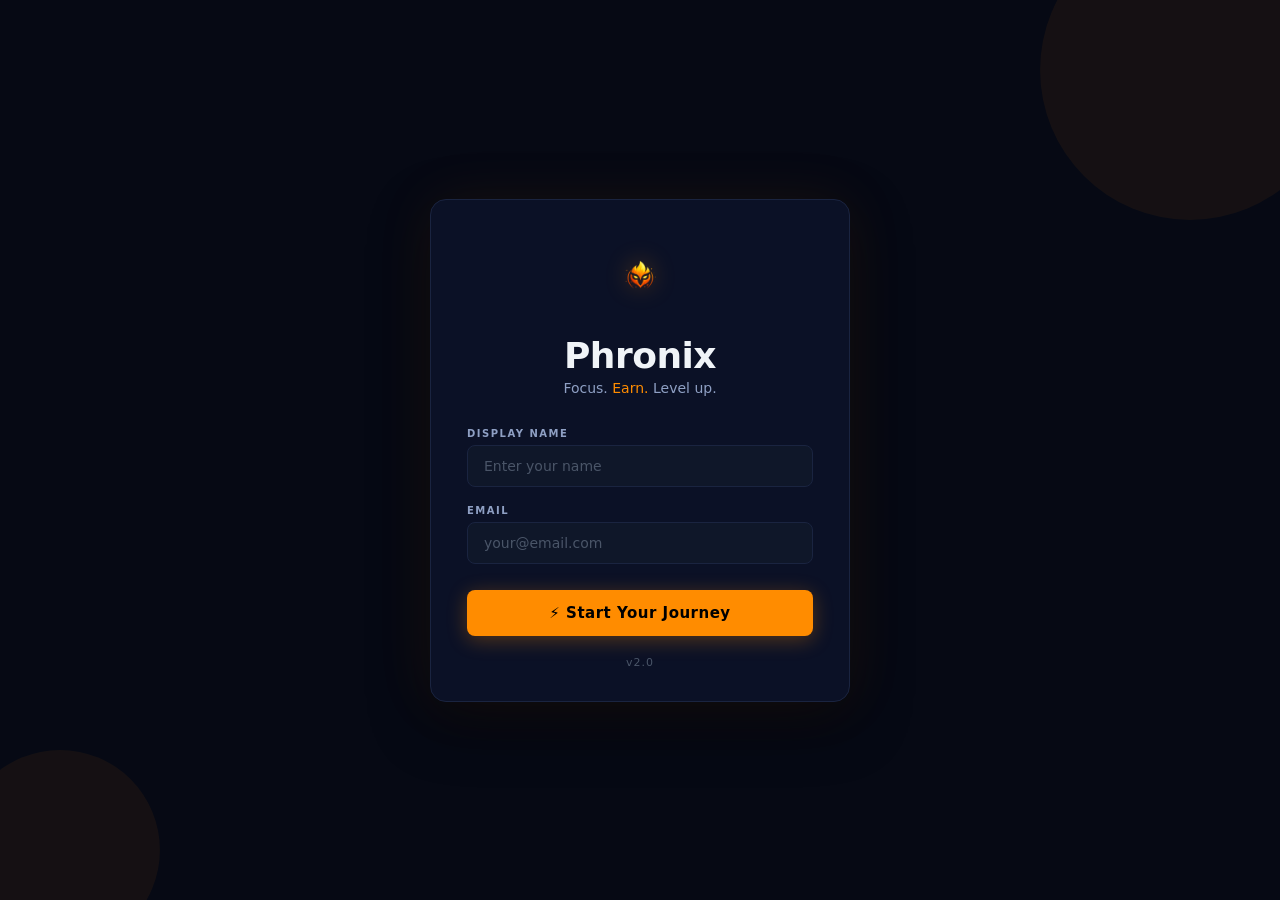
<file: index.html>
<!DOCTYPE html>
<html lang="en">
<head>
  <meta charset="UTF-8">
  <meta name="viewport" content="width=device-width, initial-scale=1.0">
  <title>Phronix — Focus. Earn. Level up.</title>
  <link rel="icon" type="image/png" href="phronix.png">
  <link rel="shortcut icon" href="favicon.ico">
  <link rel="stylesheet" href="style.css">
</head>
<body>

<body>
  <aside class="sidebar" id="sidebar">
    <div class="sidebar-brand">
      <img src="phronix.png" alt="Phronix" class="brand-logo">
      <div><h2 class="brand-name">Phronix</h2><p class="brand-tagline">Focus. <span class="orange">Earn.</span> Level up.</p></div>
    </div>
    <nav class="sidebar-nav">
      <a href="#" class="nav-link active" data-page="home"><span class="nav-icon">&#127968;</span><span class="nav-text">Home</span></a>
      <a href="#" class="nav-link" data-page="quests"><span class="nav-icon">&#9876;&#65039;</span><span class="nav-text">Quests</span></a>
      <a href="#" class="nav-link" data-page="timer"><span class="nav-icon">&#9201;&#65039;</span><span class="nav-text">Timer</span></a>
      <a href="#" class="nav-link" data-page="badges"><span class="nav-icon">&#127941;</span><span class="nav-text">Badges</span></a>
      <a href="#" class="nav-link" data-page="statistics"><span class="nav-icon">&#128202;</span><span class="nav-text">Statistics</span></a>
      <a href="#" class="nav-link" data-page="calendar"><span class="nav-icon">&#128197;</span><span class="nav-text">Calendar</span></a>
      <a href="#" class="nav-link" data-page="settings"><span class="nav-icon">&#9881;&#65039;</span><span class="nav-text">Settings</span></a>
    </nav>
    <div class="sidebar-bottom">
    <a href="#" class="nav-link logout-link" id="logoutBtn"><span class="logout-icon-portal">🚪</span><span class="logout-text">Leave Realm</span></a>
    </div>
  </aside>
  <main class="main-content" id="mainContent">
    <!-- HOME -->
    <section class="page" id="page-home">
	
      <div class="home-layout">
        <div class="home-center">
          <h1 class="greeting" id="greetingText">Good evening &#128075;</h1>
          <p class="greeting-sub">Let's conquer tasks and earn wisdom.</p>
          <div class="card rank-card">
            <div class="rank-left"><span class="rank-badge" id="rankBadge">1</span><div><p class="rank-label">CURRENT RANK</p><h3 class="rank-name" id="rankName">Novice Seeker</h3><p class="rank-xp" id="rankXpText">0 / 100 XP until Level 2</p></div></div>
            <span class="rank-percent" id="rankPercent">&#9889; 0%</span>
            <div class="rank-bar"><div class="rank-bar-fill" id="rankBarFill" style="width:0%"></div></div>
          </div>
          <div class="summary-row">
            <div class="card summary-card streak-summary"><div class="summary-icon-wrap"><span class="summary-icon">&#128293;</span></div><div><span class="summary-value" id="homeStreak">0</span> <span class="summary-unit">days</span><p class="summary-label orange">STUDY STREAK</p></div></div>
            <div class="card summary-card"><p class="summary-header">&#128202; SESSION SUMMARY</p><div class="summary-detail"><span>Focus Time</span><span id="homeFocusTime">0h 0m</span></div><div class="summary-detail"><span>Quests Done</span><span id="homeQuestsDone">0</span></div><div class="summary-detail"><span>XP Earned</span><span class="orange" id="homeXpEarned">0</span></div></div>
            <div class="card summary-card"><p class="summary-header">&#10024; ACHIEVEMENTS</p><p class="summary-sub" id="homeAchievText">No badges yet</p><p class="summary-detail-sm">Complete quests to earn!</p><p class="summary-detail-sm" id="homeUnlocked">0 / 20 unlocked</p><div class="mini-bar"><div class="mini-bar-fill" id="homeAchievBar" style="width:0%"></div></div></div>
          </div>
          <div class="home-two-col">
            <div class="card daily-card"><h3>&#10024; Daily Activities</h3><div class="daily-header"><span id="dailyDone">0/7 done</span><span class="orange" id="dailyXp">&#9889; 0 XP tracked</span></div><div id="dailyList" class="daily-list"></div></div>
            <div class="card quests-preview-card"><div class="quests-preview-header"><h3>&#9889; Active Quests</h3><a href="#" class="orange view-all-link" data-page="quests">VIEW ALL &#8250;</a></div><div id="homeQuestList" class="home-quest-list"></div></div>
          </div>
        </div>
        <div class="home-right">
          <div class="profile-card"><div class="profile-avatar-wrap"><div class="profile-avatar" id="profileAvatar">U</div></div><h3 class="profile-display-name" id="profileName">U</h3><p class="profile-rank" id="profileRank">NOVICE SEEKER</p><span class="profile-level-badge" id="profileLevel">LEVEL 1</span><div class="profile-stats"><div><span class="stat-icon">&#9889;</span><strong id="profTotalXp">0</strong><small>TOTAL XP</small></div><div><span class="stat-icon">&#128293;</span><strong id="profStreak">0</strong><small>DAY STREAK</small></div><div><span class="stat-icon">&#127941;</span><strong id="profBadges">0</strong><small>BADGES</small></div></div></div>
          <div class="card weekly-progress-card"><div class="wp-header"><h4>Weekly Progress</h4><span id="wpXp">0 / 2,000 XP</span></div><div class="wp-chart" id="wpChart"></div></div>
          <div class="card recent-activity-card"><h4>RECENT ACTIVITY</h4><div id="recentActivity" class="recent-list"></div></div>
          <div class="card leaderboard-card"><h4>LEADERBOARD</h4><div id="leaderboard" class="leaderboard-list"></div></div>
        </div>
      </div>
    </section>
    <!-- QUESTS -->
    <section class="page hidden" id="page-quests">
      <div class="page-header"><span class="page-icon">&#9876;&#65039;</span><div><h1>Quests</h1><p class="page-sub">Conquer tasks. Earn wisdom.</p></div></div>
      <div class="card quests-summary-card"><div><p class="qs-label">ACTIVE QUESTS</p><h2 id="activeQuestCount">0</h2></div><div class="qs-right"><p class="qs-label">AVAILABLE XP</p><h2 class="orange">&#9889; <span id="availableXp">0</span></h2></div></div>
      <div class="quest-tabs"><button class="qtab" data-filter="all">ALL</button><button class="qtab active" data-filter="active">ACTIVE</button><button class="qtab" data-filter="completed">COMPLETED</button></div>
      <div id="questList" class="quest-list"></div>
    </section>
    <!-- TIMER -->
    <section class="page hidden" id="page-timer">
      <div class="page-header"><span class="page-icon">&#9201;&#65039;</span><div><h1>Study Timer</h1><p class="page-sub">Focus. Earn. Level up.</p></div></div>
      <div class="card session-reward-banner"><span>&#9889; Session Reward</span><span class="orange" id="sessionRewardXp">+50 XP</span></div>
      <div class="timer-area">
        <div class="timer-circle"><svg viewBox="0 0 200 200" class="timer-svg"><circle cx="100" cy="100" r="90" class="timer-track"/><circle cx="100" cy="100" r="90" class="timer-progress" id="timerProgress"/></svg><div class="timer-display"><span class="timer-time" id="timerDisplay">25:00</span><span class="timer-status" id="timerStatus">READY</span></div></div>
        <div class="timer-controls"><button class="timer-btn" id="resetTimerBtn">&#128260;</button><button class="timer-btn play-btn" id="playTimerBtn">&#9654;</button></div>
        <p class="session-length-label">SESSION LENGTH</p>
        <div class="session-btns"><button class="session-btn active" data-min="25">25 min</button><button class="session-btn" data-min="50">50 min</button><button class="session-btn" data-min="90">90 min</button></div>
        <input type="number" class="custom-min-input" id="customMin" placeholder="Custom minutes" min="1" max="180">
      </div>
    </section>
    <!-- BADGES -->
<section class="page hidden" id="page-badges">
  <div class="page-header"><span class="page-icon">&#127941;</span><div><h1>Achievements</h1><p class="page-sub" id="badgeCountText">0 of 20 unlocked</p></div></div>
  
  <div class="badge-section-header"><span class="locked-bar"></span><span>Locked</span><span class="badge-count-pill" id="lockedCount">20</span></div>
  
  <div class="badge-grid" id="badgeGrid"></div>
</section>
    <!-- STATISTICS -->
    <section class="page hidden" id="page-statistics">
      <div class="page-header"><span class="page-icon">&#128202;</span><div><h1>Statistics</h1><p class="page-sub">Your progress at a glance.</p></div></div>
      <div class="stats-grid"><div class="card stat-card"><span class="stat-icon-lg">&#9889;</span><p class="stat-label">TOTAL XP</p><h2 id="statTotalXp">0</h2></div><div class="card stat-card"><span class="stat-icon-lg">&#128293;</span><p class="stat-label">BEST STREAK</p><h2 id="statBestStreak">0d</h2></div><div class="card stat-card"><span class="stat-icon-lg">&#127919;</span><p class="stat-label">QUESTS DONE</p><h2 id="statQuestsDone">0</h2></div><div class="card stat-card"><span class="stat-icon-lg">&#128336;</span><p class="stat-label">FOCUS TIME</p><h2 id="statFocusTime">0h 0m</h2></div></div>
      <div class="card weekly-xp-card"><div class="wxp-header"><h3>Weekly XP</h3><span id="wxpTotal">0 XP this week</span></div><div class="wxp-chart" id="wxpChart"></div></div>
    </section>
    <!-- CALENDAR -->
    <section class="page hidden" id="page-calendar">
      <div class="page-header"><span class="page-icon">&#128197;</span><div><h1>Calendar</h1><p class="page-sub">Track your quest deadlines.</p></div></div>
      <div class="card calendar-card"><div class="cal-nav"><button id="calPrev">&#8249;</button><h3 id="calTitle">May 2026</h3><button id="calNext">&#8250;</button></div><div class="cal-grid"><span class="cal-day-header">Mon</span><span class="cal-day-header">Tue</span><span class="cal-day-header">Wed</span><span class="cal-day-header">Thu</span><span class="cal-day-header">Fri</span><span class="cal-day-header sat">Sat</span><span class="cal-day-header sun">Sun</span></div><div id="calDays" class="cal-days"></div></div>
      <div class="card upcoming-card"><h3>Upcoming Deadlines</h3><div id="upcomingList" class="upcoming-list"></div></div>
    </section>
    <!-- SETTINGS -->
    <section class="page hidden" id="page-settings">
      <div class="page-header"><span class="page-icon">&#9881;&#65039;</span><div><h1>Settings</h1><p class="page-sub">Manage your preferences.</p></div></div>
      <div class="card settings-section"><h4 class="settings-label">ACCOUNT</h4><div class="account-row"><div class="settings-avatar" id="settingsAvatar">U</div><div><h3 id="settingsFullName">User</h3><p class="small-text" id="settingsEmail">user@email.com</p><a href="#" class="orange small-text">&#128279; Change avatar</a></div></div></div>
      <div class="card settings-section"><h4 class="settings-label">PROFILE</h4><label class="field-label">DISPLAY NAME <span class="hint">(shown in "Good morning, __")</span></label><input type="text" class="settings-input" id="displayNameInput"><label class="field-label">USERNAME / INITIALS <span class="hint">(shown on profile card)</span></label><input type="text" class="settings-input" id="initialsInput" maxlength="4"><button class="btn-primary btn-full" id="saveProfileBtn">&#128190; Save Profile Changes</button></div>
      <div class="card settings-section"><h4 class="settings-label">PREFERENCES</h4><div class="pref-row"><div class="pref-info"><span class="pref-icon">&#128276;</span><div><strong>Notifications</strong><p class="small-text">Quest reminders & streak alerts</p></div></div><label class="toggle"><input type="checkbox" id="notifToggle" checked><span class="slider"></span></label></div><div class="pref-row"><div class="pref-info"><span class="pref-icon">&#128266;</span><div><strong>Sound Effects</strong><p class="small-text">XP gain & completion sounds</p></div></div><label class="toggle"><input type="checkbox" id="soundToggle" checked><span class="slider"></span></label></div></div>
      <div class="card settings-section"><h4 class="settings-label">ABOUT</h4><div class="about-row"><img src="phronix.png" alt="Phronix" style="width:24px;height:24px;"><div><strong>Phronix</strong><p class="small-text">Developed by RK Mendoza</p></div></div></div>
      <button class="btn-outline btn-full" id="settingsLogoutBtn">&#8617;&#65039; Logout</button>
    </section>
  </main>
  <!-- QUEST DETAIL MODAL -->
  <div class="modal-overlay hidden" id="questModal"><div class="modal-content"><div class="modal-header"><div class="modal-title-row"><span class="modal-dot">&#9679;</span><div><h3 id="modalTitle">Quest</h3><div class="modal-meta"><span class="difficulty-badge" id="modalDiff">MEDIUM</span><span class="orange" id="modalXp">&#9889; 150 XP</span></div></div></div><button class="modal-close" id="modalClose">&#10005;</button></div><div class="modal-body"><div class="modal-progress-row"><span>PROGRESS</span><span class="orange" id="modalPercent">0%</span></div><div class="progress-bar"><div class="progress-fill" id="modalProgressBar"></div></div><label class="field-label">QUEST NOTES</label><textarea class="settings-input quest-notes" id="modalNotes" rows="3"></textarea><label class="field-label" id="checklistLabel">CHECKLIST (0/0)</label><div id="modalChecklist" class="modal-checklist"></div><button class="btn-primary btn-full" id="modalSaveBtn">&#128190; Save Progress (0%)</button><button class="btn-outline btn-full" id="modalCompleteBtn">&#10003; Mark as Complete — +0 XP</button></div></div></div>

  <script src="app.js"></script>
  
<script>
  if (!localStorage.getItem('phronix_logged_in')) {
    window.location.href = 'login.html';
  }
</script>
  
  
  
</body>
</html>
</file>
<file: style.css>
/* ========================================
   PHRONIX v1.0 — Focus. Earn. Level up.
   Dark + Neon Orange Theme
   ======================================== */
*,*::before,*::after{box-sizing:border-box;margin:0;padding:0}
:root{
  --bg:#060914;--bg-card:#0b1126;--bg-card-alt:#0f1729;
  --border:#1a2440;--border-light:#2d3d66;
  --orange:#ff8c00;--orange-dim:rgba(255,140,0,.15);--orange-glow:rgba(255,140,0,.35);
  --text:#f0f4f8;--text-dim:#8fa0c4;--text-muted:#4a5568;
  --green:#22c55e;--red:#ef4444;--yellow:#eab308;
  --sidebar-w:260px;--radius:12px;--radius-sm:8px;
}
html{font-size:14px;scroll-behavior:smooth}
body{font-family:'Segoe UI',system-ui,-apple-system,sans-serif;background:var(--bg);color:var(--text);display:flex;min-height:100vh;overflow-x:hidden}
a{text-decoration:none;color:inherit}button{cursor:pointer;font-family:inherit;border:none;outline:none}
input,textarea,select{font-family:inherit;outline:none}.hidden{display:none!important}.orange{color:var(--orange)}

/* ═══ LOGIN SCREEN ═══ */
.login-body{display:flex;align-items:center;justify-content:center}
.login-overlay{position:fixed;inset:0;z-index:300;background:var(--bg);display:flex;align-items:center;justify-content:center;overflow:hidden}
.login-particles{position:absolute;inset:0;pointer-events:none}
.login-particles::before,.login-particles::after{content:'';position:absolute;border-radius:50%;background:var(--orange);opacity:.06;animation:floatP 8s ease-in-out infinite}
.login-particles::before{width:300px;height:300px;top:-80px;right:-60px}
.login-particles::after{width:200px;height:200px;bottom:-50px;left:-40px;animation-delay:3s;animation-duration:10s}
@keyframes floatP{0%,100%{transform:translateY(0) scale(1)}50%{transform:translateY(-30px) scale(1.1)}}
.login-card{position:relative;z-index:10;background:var(--bg-card);border:1px solid var(--border);border-radius:16px;padding:40px 36px 32px;width:92%;max-width:420px;box-shadow:0 0 60px rgba(255,140,0,.08),0 20px 60px rgba(0,0,0,.4);animation:loginIn .6s ease}
@keyframes loginIn{from{opacity:0;transform:translateY(24px) scale(.97)}to{opacity:1;transform:translateY(0) scale(1)}}
.login-brand{text-align:center;margin-bottom:32px}
.login-logo{width:80px;height:80px;object-fit:contain;margin-bottom:12px;animation:pulseG 2.5s ease-in-out infinite;filter:drop-shadow(0 0 12px rgba(255,140,0,.4))}
@keyframes pulseG{0%,100%{filter:drop-shadow(0 0 12px rgba(255,140,0,.4))}50%{filter:drop-shadow(0 0 28px rgba(255,140,0,.7))}}
.login-title{font-size:36px;font-weight:800;color:var(--text);letter-spacing:-.5px;margin-bottom:4px}
.login-tagline{font-size:14px;color:var(--text-dim)}
.login-field{margin-bottom:18px}
.login-field label{display:block;font-size:10px;color:var(--text-dim);letter-spacing:1.5px;font-weight:700;margin-bottom:6px;text-transform:uppercase}
.login-field input{width:100%;background:var(--bg-card-alt);border:1px solid var(--border);border-radius:var(--radius-sm);padding:12px 16px;color:var(--text);font-size:14px;transition:border-color .2s,box-shadow .2s}
.login-field input:focus{border-color:var(--orange);box-shadow:0 0 0 3px var(--orange-dim)}
.login-field input::placeholder{color:var(--text-muted)}
.login-btn{width:100%;padding:14px 24px;margin-top:8px;background:var(--orange);color:#000;font-size:15px;font-weight:800;border:none;border-radius:var(--radius-sm);letter-spacing:.5px;transition:all .25s;box-shadow:0 4px 20px rgba(255,140,0,.3)}
.login-btn:hover{filter:brightness(1.1);transform:translateY(-2px);box-shadow:0 8px 30px rgba(255,140,0,.45)}
.login-btn:active{transform:translateY(0)}
.login-version{text-align:center;margin-top:20px;font-size:11px;color:var(--text-muted);letter-spacing:1px}

/* ═══ SIDEBAR ═══ */
.sidebar{width:var(--sidebar-w);min-height:100vh;background:var(--bg);border-right:1px solid var(--border);display:flex;flex-direction:column;position:fixed;top:0;left:0;z-index:100}
.sidebar-brand {
  /* Increased the left padding (the 4th value) from 16px to 24px */
  padding: 24px 16px 14px 0px; 
  display: flex;
  gap: 1px; 
  align-items: center; 
  justify-content: flex-start; 
}
.brand-logo{width:100px;height:120px;object-fit:contain;flex-shrink:0; animation: logoFloat 4s ease-in-out infinite, logoGlow 3s ease-in-out infinite;margin-left: 0;}
/* 1. The Floating Movement */
@keyframes logoFloat {
  0%, 100% {
    transform: translateY(0);
  }
  50% {
    transform: translateY(-4px); /* Moves the logo up smoothly by 4px */
  }
}

/* 2. The Magical Neon Glow Pulse */
@keyframes logoGlow {
  0%, 100% {
    /* Molds a tight, soft orange glow around the exact outline of your icon shape */
    filter: drop-shadow(0 0 4px rgba(255, 140, 0, 0.4)) 
            drop-shadow(0 0 10px rgba(255, 140, 0, 0.2));
  }
  50% {
    /* Expands into a bright, intense neon flare at the peak of the pulse */
    filter: drop-shadow(0 0 12px rgba(255, 140, 0, 0.8)) 
            drop-shadow(0 0 20px rgba(255, 140, 0, 0.4));
  }
}
.brand-name{font-size:20px;font-weight:800;color:var(--text)}.brand-tagline{font-size:11px;color:var(--text-dim);line-height:1.3; margin:0;}
.sidebar-nav{flex:1;display:flex;flex-direction:column;gap:0px;padding:6px 8px}
.nav-link{display:flex;align-items:center;gap:10px;padding:10px 12px;border-radius:var(--radius-sm);font-size:13px;font-weight:500;color:var(--text-dim);transition:all .2s}
/* ═══ UPGRADED GLASSMORPHIC ACTIVE LINK ═══ */
.nav-link.active {
  /* Soft, semi-transparent dark gray/blue base so your sidebar color bleeds through */
  background: rgba(255, 255, 255, 0.03); 
  
  /* The core frosting effect: Blurs whatever is behind the active button */
  backdrop-filter: blur(8px);
  -webkit-backdrop-filter: blur(8px);
  
  /* A bright white text instead of stark black, making it readable over the dark glass */
  color: #ffffff; 
  font-weight: 700;
  
  /* A subtle neon orange left border to clearly mark the active page */
  border-left: 3px solid var(--orange);
  border-radius: 0 var(--radius-sm) var(--radius-sm) 0; /* Keeps the right corners rounded, leaves left flat against the wall */
  
  /* A dual-layer border: crisp inner outline + soft external orange neon glow */
  border-top: 1px solid rgba(255, 255, 255, 0.08);
  border-right: 1px solid rgba(255, 255, 255, 0.05);
  border-bottom: 1px solid rgba(255, 255, 255, 0.05);
  
  box-shadow: 
    inset 0 1px 1px rgba(255, 255, 255, 0.1), /* Highlight edge on top */
    0 4px 20px rgba(255, 140, 0, 0.15);       /* Gentle ambient orange neon under-glow */
}

/* Make the active navigation icon pop with your signature orange */
.nav-link.active .nav-icon {
  color: var(--orange);
  filter: drop-shadow(0 0 6px var(--orange));
}

/* Smooth out the hover state to blend perfectly with the glass look */
.nav-link:hover {
  background: rgba(255, 140, 0, 0.08);
  color: #ffffff;
}
.nav-icon {
  font-size: 20px; /* Adjust size to taste */
  width: 18px;
  text-align: center;
  flex-shrink: 0;
  display: inline-flex;
  align-items: center;
  align-items: center;
  justify-content: center;
}
.sidebar-bottom{padding:18px 18px;border-top:1px solid var(--border);margin-top:auto}.logout-link{color:var(--text-dim)!important}
.logout-link {
  display: inline-flex;
  align-items: center;
  gap: 10px; /* Clean spacing between the door and text */
  text-decoration: none;
  
  /* Font Enhancements */
  font-size: 1.2rem; /* Makes the font bigger (Default is usually 1rem) */
  font-weight: 700; /* Makes it bold and impactful */
  letter-spacing: 0.5px; /* Adds a clean, modern aesthetic */
  
  /* Color States */
  color: var(--text-dim, #a2b4c7); /* Standard dim state */
  transition: color 0.2s ease, transform 0.2s ease;
}

.logout-link:hover {
  color: var(--orange, #ff8c00); /* Glows orange on hover */
  transform: translateX(3px); /* Subtle shift interaction when hovered */
}

/* Optional: Make the door portal icon scale up nicely with the text */
.logout-icon-portal {
  font-size: 1.4rem; 
}
.streak-widget{background:var(--bg-card);border:1px solid var(--border);border-radius:var(--radius-sm);padding:10px;margin-top:8px}
.streak-top{display:flex;gap:8px;align-items:center}.streak-fire{font-size:18px}
.streak-number{font-size:18px;font-weight:800;display:block;line-height:1}.streak-label{font-size:9px;font-weight:700;color:var(--orange);letter-spacing:1px;display:block}
.streak-days{display:flex;gap:4px;margin-top:8px;justify-content:space-between}.streak-days span{font-size:9px;color:var(--text-muted);font-weight:600}.streak-days span.active{color:var(--orange)}

/* ═══ MAIN ═══ */
.main-content{margin-left:var(--sidebar-w);flex:1;padding:24px 32px;min-height:100vh}
.page{animation:fadeIn .25s ease}@keyframes fadeIn{from{opacity:0;transform:translateY(8px)}to{opacity:1;transform:translateY(0)}}
.card{background:var(--bg-card);border:1px solid var(--border);border-radius:var(--radius);padding:18px 20px;margin-bottom:16px}
.btn-primary{background:var(--orange);color:#000;font-weight:700;padding:12px 24px;border-radius:var(--radius-sm);font-size:13px;transition:all .2s;border:none}
.btn-primary:hover{filter:brightness(1.1);transform:translateY(-1px)}
.btn-outline{background:transparent;color:var(--text-dim);font-weight:600;padding:12px 24px;border-radius:var(--radius-sm);font-size:13px;border:1px solid var(--border);transition:all .2s}
.btn-outline:hover{background:var(--orange-dim);color:var(--orange);border-color:var(--orange)}
.btn-full{width:100%;text-align:center;display:block;margin-top:12px}
.page-header{display:flex;gap:12px;align-items:center;margin-bottom:24px}
.page-icon{font-size:24px;background:var(--orange-dim);width:44px;height:44px;border-radius:50%;display:flex;align-items:center;justify-content:center}
.page-header h1{font-size:22px;font-weight:800}.page-sub{color:var(--text-dim);font-size:12px}

/* ═══ HOME ═══ */
.home-layout{display:grid;grid-template-columns:1fr 280px;gap:24px}
.greeting{font-size:26px;font-weight:800;margin-bottom:4px}.greeting-sub{color:var(--text-dim);font-size:13px;margin-bottom:20px}
.rank-card{display:grid;grid-template-columns:1fr auto;grid-template-rows:auto auto;gap:8px;align-items:center}
.rank-left{display:flex;gap:14px;align-items:center}
.rank-badge{background:var(--orange);color:#000;font-weight:900;font-size:20px;width:44px;height:44px;border-radius:50%;display:flex;align-items:center;justify-content:center;flex-shrink:0}
.rank-label{font-size:10px;color:var(--text-dim);letter-spacing:1px;font-weight:600}.rank-name{font-size:16px;font-weight:700}.rank-xp{font-size:11px;color:var(--text-dim)}
.rank-percent{color:var(--orange);font-weight:700;font-size:13px;justify-self:end}
.rank-bar{grid-column:1/-1;height:5px;background:var(--border);border-radius:3px;overflow:hidden}.rank-bar-fill{height:100%;background:var(--orange);border-radius:3px;transition:width .5s}
.summary-row{display:grid;grid-template-columns:1fr 1.3fr 1fr;gap:14px}.summary-card{min-height:90px}
.streak-summary{display:flex;gap:12px;align-items:center}.summary-icon-wrap{font-size:28px}.summary-value{font-size:28px;font-weight:800}.summary-unit{font-size:13px;color:var(--text-dim)}
.summary-label{font-size:10px;font-weight:700;letter-spacing:1px}.summary-header{font-size:10px;letter-spacing:1px;font-weight:700;margin-bottom:10px;color:var(--text-dim)}
.summary-detail{display:flex;justify-content:space-between;font-size:12px;margin-bottom:5px}.summary-detail-sm{font-size:11px;color:var(--text-dim);margin-top:2px}.summary-sub{font-size:13px;margin-bottom:2px}
.mini-bar{height:4px;background:var(--border);border-radius:2px;margin-top:8px;overflow:hidden}.mini-bar-fill{height:100%;background:var(--orange);border-radius:2px;transition:width .5s}
.home-two-col{display:grid;grid-template-columns:1fr 1fr;gap:16px}
.daily-card {
  background: var(--bg-card);
  border: 1px solid var(--border);
  border-radius: var(--radius);
  padding: 18px 8px 18px 20px;
  margin-bottom: 16px;

  /* Force identical height limits */
  height: 575px; 
  max-height: 575px;
  
  /* Enable smooth scrolling inside */
  overflow-x: hidden;
  overflow-y: auto;
}
.quests-preview-card {
  background: var(--bg-card);
  border: 1px solid var(--border);
  border-radius: var(--radius);
  padding: 18px 8px 18px 20px;
  margin-bottom: 16px;

  /* Force identical height limits to match the daily card */
  height: 575px; 
  max-height: 575px;
  
  /* Keep smooth scrolling inside */
  overflow-x: hidden;
  overflow-y: auto;
}verflow-y: auto; 
}
.daily-header{display:flex;justify-content:space-between;font-size:11px;color:var(--text-dim);margin-bottom:8px;padding-bottom:8px;border-bottom:1px solid var(--border)}
.daily-list,.home-quest-list{display:flex;flex-direction:column;gap:2px}
.daily-item{display:flex;align-items:center;gap:10px;padding:9px 0;border-bottom:1px solid var(--border);font-size:12px}
.daily-item input[type="checkbox"]{accent-color:var(--orange);width:16px;height:16px;flex-shrink:0;cursor:pointer}
.daily-item-info{flex:1}.daily-item-info strong{display:block;margin-bottom:1px}.daily-item-sub{color:var(--text-dim);font-size:11px}
.daily-item-xp{color:var(--orange);font-weight:700;font-size:12px;white-space:nowrap}
.quests-preview-header{display:flex;justify-content:space-between;align-items:center;margin-bottom:12px}.view-all-link{font-size:11px;font-weight:700;letter-spacing:.5px}
.home-quest-item{padding:12px;background:var(--bg-card-alt);border:1px solid var(--border);border-radius:var(--radius-sm);margin-bottom:8px;cursor:pointer;transition:all .2s}
.home-quest-item:hover{border-color:var(--orange)}.hq-top{display:flex;justify-content:space-between;align-items:center;margin-bottom:4px}
.hq-title{font-size:13px;font-weight:600;display:flex;align-items:center;gap:8px}.hq-xp{color:var(--orange);font-size:12px;font-weight:700;white-space:nowrap}
.hq-bar{height: 100%;
  background: var(--orange);
  width: 0%; /* Starts flat */
  
  /* === THE MOVEMENT ANIMATION === */
  /* This forces the bar to glide smoothly over 1.2 seconds with an aggressive, game-like speed curve */
  transition: width 1.2s cubic-bezier(0.4, 0, 0.2, 1);
  
  box-shadow: 0 0 10px var(--orange), 0 0 20px #ff5500;
}
.hq-bottom{display:flex;justify-content:space-between;margin-top:4px;font-size:10px;color:var(--text-dim)}
/* Right sidebar */
.home-right{display:flex;flex-direction:column;gap:14px; margin-top: 75px;}
.profile-card{background:var(--bg-card);border:1px solid var(--border);border-radius:var(--radius);padding:24px 20px;text-align:center}
.profile-avatar-wrap{position:relative;display:inline-block;margin-bottom:10px}
.profile-avatar {
  width: 80px;
  height: 80px;
  border-radius: 50%;
  background: var(--bg);
  display: flex;
  align-items: center;
  justify-content: center;
  font-size: 24px;
  font-weight: 800;
  color: var(--orange);
  margin: 0 auto;
  
  /* Keep your clean solid border and inner structure */
  border: 3px solid var(--orange); 
  
  /* Use fixed positioning relative so we can overlay the magic layer */
  position: relative; 
  z-index: 1; /* Puts KIM initials on top */
}

/* === Add the Magic Rotating Ring Layer === */
/* We create a 'pseudo-element' that acts like a second ring */
.profile-avatar::before {
  content: '';
  position: absolute;
  /* Make this ring slightly larger than the avatar so it peeps out */
  inset: -10px; /* Expands the area by 10px on all sides */
  border-radius: 50%;
  z-index: -1; /* Send it behind the initials */

  /* The Magical Texture: A rotating conical gradient of orange shades */
  background: conic-gradient(
    transparent 0deg,
    transparent 60deg,
    var(--orange) 100deg,
    #ffc363 180deg,
    var(--orange) 260deg,
    transparent 300deg,
    transparent 360deg
  );

  /* This is what defines the ring shape from that background block */
  -webkit-mask: radial-gradient(farthest-side, transparent calc(100% - 7px), #fff calc(100% - 6px));
          mask: radial-gradient(farthest-side, transparent calc(100% - 7px), #fff calc(100% - 6px));

  /* === THE ANIMATIONS === */
  /* 1. Continuous Rotation */
  /* 2. Magical Glimmer Pulse (reusing part of the glow idea) */
  animation: magicalRotation 12s linear infinite, magicalPulse 4s ease-in-out infinite;
}

/* Definition 1: Pure smooth rotation */
@keyframes magicalRotation {
  from { transform: rotate(0deg); }
  to { transform: rotate(360deg); }
}

/* Definition 2: Glimmer/Opacity pulse to enhance the "magic" look */
@keyframes magicalPulse {
  0%, 100% { opacity: 0.6; filter: blur(1px); }
  50% { opacity: 1; filter: blur(0px); }
}
.edit-avatar{position:absolute;bottom:2px;right:-4px;font-size:14px;cursor:pointer}
.profile-display-name{font-size:16px;font-weight:700;margin:4px 0 2px}.profile-rank{font-size:10px;letter-spacing:2px;color:var(--text-dim);margin-bottom:8px;font-weight:600}
.profile-level-badge{background:var(--orange);color:#000;font-size:10px;font-weight:800;padding:4px 16px;border-radius:4px;letter-spacing:1px;display:inline-block}
.profile-stats{display:flex;justify-content:space-around;margin-top:16px;text-align:center}.profile-stats div{display:flex;flex-direction:column;align-items:center}
.profile-stats strong{font-size:18px}.profile-stats small{font-size:8px;color:var(--text-dim);letter-spacing:1px;margin-top:2px}.profile-stats .stat-icon{font-size:14px;margin-bottom:2px}
.weekly-progress-card .wp-header{display:flex;justify-content:space-between;font-size:12px;margin-bottom:12px;align-items:center}.weekly-progress-card h4{font-size:13px;font-weight:700}
.wp-chart{display:flex;gap:6px;align-items:flex-end;height:50px}
.wp-bar{flex:1;background:var(--border);border-radius:3px 3px 0 0;min-height:3px;position:relative;transition:height .3s}
.wp-bar.has-xp{background:var(--orange)}.wp-bar::after{content:attr(data-day);position:absolute;bottom:-16px;left:50%;transform:translateX(-50%);font-size:9px;color:var(--text-dim)}.wp-bar.today::after{color:var(--orange)}
.recent-activity-card h4,.leaderboard-card h4{font-size:11px;letter-spacing:1px;color:var(--text-dim);margin-bottom:10px;font-weight:700}
.recent-item{display:flex;gap:8px;align-items:center;font-size:11px;margin-bottom:8px}.recent-dot{width:8px;height:8px;border-radius:50%;background:var(--green);flex-shrink:0}.recent-info{flex:1;overflow:hidden}
.recent-xp{margin-left:auto;color:var(--orange);font-weight:700;font-size:11px;white-space:nowrap}
.lb-item{display:flex;align-items:center;gap:10px;padding:8px 10px;border-radius:var(--radius-sm);margin-bottom:6px;font-size:12px;border:1px solid transparent}
.lb-item.you{background:var(--orange-dim);border-color:var(--orange)}.lb-rank{font-weight:800;display:inline-flex;align-items:center;justify-content:center;width:36px;min-width:36px;margin-right:8px;font-size:13px;text-align:center}
.lb-avatar{width:28px;height:28px;border-radius:50%;background:var(--bg);border:2px solid var(--border);display:flex;align-items:center;justify-content:center;font-size:10px;font-weight:700;flex-shrink:0}
.lb-info{flex:1;overflow:hidden}.lb-name{font-weight:600;font-size:12px;white-space:nowrap;overflow:hidden;text-overflow:ellipsis}.lb-sub{font-size:9px;color:var(--text-dim)}
.lb-xp{color:var(--orange);font-weight:700;font-size:12px;white-space:nowrap}

/* ═══ QUESTS ═══ */
.quests-summary-card{display:flex;justify-content:space-between;align-items:center}.qs-label{font-size:10px;color:var(--text-dim);letter-spacing:1px;font-weight:600}.qs-right{text-align:right}
.quest-tabs{display:flex;margin-bottom:16px;background:var(--bg-card);border:1px solid var(--border);border-radius:var(--radius-sm);overflow:hidden}
.qtab{flex:1;padding:10px;text-align:center;font-size:12px;font-weight:700;letter-spacing:1px;color:var(--text-dim);background:transparent;transition:all .2s}.qtab:hover{color:var(--text)}.qtab.active{background:var(--orange);color:#000}
.quest-list{display:flex;flex-direction:column;gap:10px;margin-bottom:16px}
.quest-card{padding:16px;background:var(--bg-card);border:1px solid var(--border);border-radius:var(--radius);cursor:pointer;transition:all .2s}.quest-card:hover{border-color:var(--orange)}
.qc-top{display:flex;justify-content:space-between;align-items:center;margin-bottom:6px}.qc-left{display:flex;align-items:center;gap:10px}
.qc-icon{width:32px;height:32px;border-radius:50%;border:2px solid var(--orange);display:flex;align-items:center;justify-content:center;font-size:14px;flex-shrink:0}
.qc-title{font-weight:700;font-size:14px}.qc-xp{color:var(--orange);font-weight:700;font-size:13px;white-space:nowrap}
.qc-bar{height:4px;background:var(--border);border-radius:2px;overflow:hidden;margin-top:6px}.qc-bar-fill{height:100%;border-radius:2px;transition:width .5s}
.qc-bottom{text-align:right;font-size:10px;color:var(--text-dim);margin-top:4px}
.difficulty-badge{font-size:9px;font-weight:800;padding:2px 8px;border-radius:4px;letter-spacing:1px;display:inline-block;margin-top:2px}
.difficulty-badge.EASY{background:rgba(34,197,94,.2);color:var(--green)}.difficulty-badge.MEDIUM{background:var(--orange-dim);color:var(--orange)}.difficulty-badge.HARD{background:rgba(239,68,68,.2);color:var(--red)}

/* ═══ TIMER ═══ */
.timer-area{display:flex;flex-direction:column;align-items:center;gap:24px;padding:20px 0}
.session-reward-banner{display:flex;justify-content:space-between;align-items:center;max-width:500px;margin:0 auto}
.timer-circle{position:relative;width:220px;height:220px}.timer-svg{width:100%;height:100%;transform:rotate(-90deg)}
.timer-track{fill:none;stroke:var(--border-light);stroke-width:6}
.timer-progress{fill:none;stroke:var(--orange);stroke-width:6;stroke-linecap:round;stroke-dasharray:565.48;stroke-dashoffset:0;transition:stroke-dashoffset .5s}
.timer-display{position:absolute;inset:0;display:flex;flex-direction:column;align-items:center;justify-content:center}
.timer-time{font-size:48px;font-weight:800;letter-spacing:2px}.timer-status{font-size:12px;color:var(--text-dim);letter-spacing:3px;font-weight:600;margin-top:2px}
.timer-controls{display:flex;gap:14px;align-items:center}
.timer-btn{width:48px;height:48px;border-radius:50%;background:var(--bg-card);border:1px solid var(--border);font-size:18px;color:var(--text);display:flex;align-items:center;justify-content:center;transition:all .2s}
.timer-btn:hover{border-color:var(--orange)}.play-btn{background:var(--orange)!important;color:#000!important;border:none!important;width:52px;height:52px;font-size:20px}.play-btn:hover{filter:brightness(1.15)}
.session-length-label{font-size:10px;color:var(--text-dim);letter-spacing:2px;font-weight:700}
.session-btns{display:flex;gap:10px}
.session-btn{padding:10px 28px;border-radius:var(--radius-sm);font-size:13px;font-weight:700;background:transparent;border:1px solid var(--border);color:var(--text);transition:all .2s}
.session-btn:hover{border-color:var(--orange)}.session-btn.active{background:var(--orange);color:#000;border-color:var(--orange)}
.custom-min-input{background:var(--bg-card);border:1px solid var(--border);border-radius:var(--radius-sm);padding:10px 16px;color:var(--text);font-size:13px;text-align:center;width:240px}
.custom-min-input::placeholder{color:var(--text-muted)}.custom-min-input:focus{border-color:var(--orange)}

/* ═══ BADGES ═══ */
.badge-section-header{display:flex;align-items:center;gap:10px;margin-bottom:16px}.locked-bar{width:4px;height:18px;background:var(--orange);border-radius:2px}
.badge-count-pill{background:var(--orange-dim);color:var(--orange);font-size:11px;font-weight:700;padding:2px 10px;border-radius:10px}
.badge-grid{display:grid;grid-template-columns:repeat(3,1fr);gap:12px}
.badge-card{background:var(--bg-card);border:1px solid var(--border);border-radius:var(--radius);padding:24px 16px;text-align:center;transition:all .2s;opacity:.45}
.badge-card.unlocked{opacity:1;border-color:var(--orange)}.badge-card:hover{border-color:var(--border-light)}
.badge-icon{font-size:28px;margin-bottom:8px;display:block}.badge-name{font-size:12px;font-weight:700;margin-bottom:3px}.badge-desc{font-size:10px;color:var(--text-dim)}

/* ═══ STATISTICS ═══ */
.stats-grid{display:grid;grid-template-columns:1fr 1fr;gap:16px;margin-bottom:16px}.stat-card{padding:22px}.stat-icon-lg{font-size:22px;display:block;margin-bottom:6px}
.stat-label{font-size:10px;color:var(--text-dim);letter-spacing:1px;font-weight:600;margin-bottom:4px}.stat-card h2{font-size:28px;font-weight:800}
.weekly-xp-card{padding:22px}.wxp-header{display:flex;justify-content:space-between;margin-bottom:20px;align-items:center}.wxp-header h3{font-size:16px;font-weight:700}.wxp-header span{font-size:12px;color:var(--text-dim)}
.wxp-chart{display:flex;align-items:flex-end;gap:14px;height:160px;border-bottom:1px solid var(--border);border-left:1px solid var(--border);padding:0 10px 24px 10px;position:relative}
.wxp-bar-wrap{flex:1;display:flex;flex-direction:column;align-items:center;height:100%;justify-content:flex-end;gap:6px}
.wxp-bar{width:100%;max-width:40px;background:var(--orange);border-radius:4px 4px 0 0;transition:height .5s;min-height:2px}
.wxp-bar-wrap span{font-size:10px;color:var(--text-dim)}.wxp-bar-wrap span.today{color:var(--orange)}

/* ═══ CALENDAR ═══ */
.calendar-card{padding:22px}.cal-nav{display:flex;justify-content:space-between;align-items:center;margin-bottom:16px}
.cal-nav button{background:transparent;border:none;color:var(--text-dim);font-size:24px;cursor:pointer;padding:4px 14px;border-radius:4px;transition:all .2s}
.cal-nav button:hover{color:var(--text);background:var(--orange-dim)}.cal-nav h3{font-size:16px;font-weight:700}
.cal-grid,.cal-days{display:grid;grid-template-columns:repeat(7,1fr);text-align:center}
.cal-day-header{font-size:11px;color:var(--text-dim);font-weight:600;padding:8px 0;letter-spacing:1px}.cal-day-header.sat,.cal-day-header.sun{color:var(--orange)}
.cal-days{gap:4px;margin-top:4px}
.cal-day{padding:10px 4px;text-align:center;font-size:12px;border-radius:var(--radius-sm);cursor:default;position:relative;color:var(--text-muted);min-height:42px}
.cal-day.current-month{color:var(--text)}.cal-day.today{border:2px solid var(--orange);color:var(--orange);font-weight:700;background:var(--orange-dim)}
.cal-event-tag{font-size:7px;background:var(--orange);color:#000;padding:1px 3px;border-radius:3px;display:block;margin-top:3px;white-space:nowrap;overflow:hidden;text-overflow:ellipsis;font-weight:700}
.upcoming-card h3{font-size:16px;font-weight:700;margin-bottom:14px}
.upcoming-item{display:flex;justify-content:space-between;align-items:center;padding:12px 0;border-bottom:1px solid var(--border)}.upcoming-item:last-child{border-bottom:none}
.up-title{font-weight:700;font-size:13px}.up-due{font-size:11px;color:var(--text-dim);margin-top:2px}.up-xp{color:var(--orange);font-weight:700;font-size:12px;white-space:nowrap}

/* ═══ SETTINGS ═══ */
.settings-section{margin-bottom:14px}.settings-label{font-size:11px;letter-spacing:1.5px;color:var(--text-dim);font-weight:700;margin-bottom:14px}
.account-row{display:flex;gap:14px;align-items:center}
.settings-avatar{width:52px;height:52px;border-radius:50%;background:var(--bg);border:2px solid var(--orange);display:flex;align-items:center;justify-content:center;font-size:18px;font-weight:800;color:var(--orange);flex-shrink:0}
.field-label{display:block;font-size:10px;color:var(--text-dim);letter-spacing:1px;font-weight:600;margin:14px 0 6px}.hint{font-weight:400;color:var(--text-muted)}
.settings-input{width:100%;background:var(--bg-card-alt);border:1px solid var(--border);border-radius:var(--radius-sm);padding:10px 14px;color:var(--text);font-size:13px}
.settings-input:focus{border-color:var(--orange)}textarea.settings-input{resize:vertical}select.settings-input{cursor:pointer}
.small-text{font-size:11px;color:var(--text-dim)}
.pref-row{display:flex;justify-content:space-between;align-items:center;padding:12px 0;border-bottom:1px solid var(--border)}.pref-row:last-child{border-bottom:none}
.pref-info{display:flex;gap:12px;align-items:center}.pref-icon{font-size:20px}.about-row{display:flex;gap:10px;align-items:center}.brand-icon-sm{font-size:18px}
.toggle{position:relative;display:inline-block;width:42px;height:22px;flex-shrink:0}.toggle input{opacity:0;width:0;height:0}
.slider{position:absolute;inset:0;background:var(--border-light);border-radius:22px;transition:.3s;cursor:pointer}
.slider::before{content:'';position:absolute;width:16px;height:16px;border-radius:50%;background:var(--text-dim);top:3px;left:3px;transition:.3s}
.toggle input:checked+.slider{background:var(--orange)}.toggle input:checked+.slider::before{background:#000;transform:translateX(20px)}

/* ═══ MODALS ═══ */
.modal-overlay{position:fixed;inset:0;background:rgba(0,0,0,.7);backdrop-filter:blur(6px);display:flex;align-items:center;justify-content:center;z-index:200}
.modal-content {
  background: var(--card-bg, #1e1e2e); /* Matches your dark theme background */
  border: 1px solid rgba(255, 255, 255, 0.1);
  border-radius: 12px;
  padding: 24px;
  
  /* --- ADJUST THESE TWO LINES FOR A SHORTER WIDTH --- */
  width: 90%;         /* Ensures responsiveness on smaller/mobile screens */
  max-width: 450px;   /* Limits how wide it can expand on desktop (default was likely 600px+) */
  
  /* Centers the modal visually in the overlay */
  margin: auto; 
}
.modal-header{display:flex;justify-content:space-between;align-items:flex-start;padding:20px 20px 0}
.modal-title-row{display:flex;gap:10px;align-items:flex-start}.modal-dot{color:var(--orange);font-size:24px}
.modal-close{background:transparent;color:var(--text-dim);font-size:18px;border:none;padding:4px 8px;cursor:pointer;transition:color .2s}.modal-close:hover{color:var(--text)}
.modal-meta{display:flex;gap:8px;align-items:center;margin-top:4px}.modal-body{padding:20px}
.modal-progress-row{display:flex;justify-content:space-between;font-size:12px;font-weight:600;margin-bottom:6px}
.progress-bar{height:6px;background:var(--border);border-radius:3px;overflow:hidden;margin-bottom:16px}.progress-fill{height:100%;background:var(--orange);border-radius:3px;transition:width .3s}
.quest-notes{min-height:60px}.modal-checklist{display:flex;flex-direction:column;gap:10px;margin-bottom:16px;max-height:200px;overflow-y:auto}
.checklist-item{display:flex;align-items:center;gap:10px;font-size:13px}.checklist-item input[type="checkbox"]{accent-color:var(--orange);width:16px;height:16px;flex-shrink:0;cursor:pointer}
.checklist-item.done span{text-decoration:line-through;color:var(--text-dim)}
.bar-orange{background:var(--orange)}.bar-green{background:var(--green)}.bar-red{background:var(--red)}

/* ═══ SCROLLBAR ═══ */
::-webkit-scrollbar{width:6px}::-webkit-scrollbar-track{background:var(--bg)}::-webkit-scrollbar-thumb{background:var(--border);border-radius:3px}::-webkit-scrollbar-thumb:hover{background:var(--text-muted)}

/* === SUBTLE GLOWING GLASS SCROLLBARS === */
.daily-card::-webkit-scrollbar,
.quests-preview-card::-webkit-scrollbar {
  width: 5px;
}

.daily-card::-webkit-scrollbar-track,
.quests-preview-card::-webkit-scrollbar-track {
  background: transparent;
}

/* The Thumb: Frosted glass with a subtle ambient glow */
.daily-card::-webkit-scrollbar-thumb,
.quests-preview-card::-webkit-scrollbar-thumb {
  /* Semi-transparent white base */
  background: rgba(255, 255, 255, 0.06); 
  background: rgba(255, 255, 255, 0.06); 
  border-radius: 20px;
  
  /* THE SUBTLE GLOW: A faint, low-opacity orange shadow that keeps it visible but elegant */
  box-shadow: 
    0 0 6px rgba(255, 140, 0, 0.2), 
    inset 0 1px 1px rgba(255, 255, 255, 0.08);
  
  /* Crisp, dark orange-tinted wireframe border */
  border: 1px solid rgba(255, 140, 0, 0.15);
  
  transition: background 0.3s ease, box-shadow 0.3s ease;
}

/* The Hover State: The subtle glow expands into a clear energy flare */
.daily-card::-webkit-scrollbar-thumb:hover,
.quests-preview-card::-webkit-scrollbar-thumb:hover {
  background: rgba(255, 140, 0, 0.25);
  border-color: rgba(255, 140, 0, 0.5);
  
  /* Intense neon flare peak */
  box-shadow: 
    0 0 12px rgba(255, 140, 0, 0.6), 
    inset 0 1px 2px rgba(255, 255, 255, 0.2);
}

/* === FIXED GLOWING GLASS SCROLLBARS (INTERNAL ALIGNMENT) === */
.daily-card::-webkit-scrollbar,
.quests-preview-card::-webkit-scrollbar {
  width: 5px;
}

/* Force the track space to respect the rounded box profile */
.daily-card::-webkit-scrollbar-track,
.quests-preview-card::-webkit-scrollbar-track {
  background: transparent;
  border-radius: 12px; /* Matches your var(--radius) or card corner profile */
}

.daily-card::-webkit-scrollbar-thumb,
.quests-preview-card::-webkit-scrollbar-thumb {
  background: rgba(255, 255, 255, 0.06); 
  
  /* CRITICAL FIX: Explicitly rounds the top and bottom tips of the scrollbar */
  border-radius: 20px; 
  
  box-shadow: 
    0 0 6px rgba(255, 140, 0, 0.2), 
    inset 0 1px 1px rgba(255, 255, 255, 0.08);
  
  border: 1px solid rgba(255, 140, 0, 0.15);
  transition: background 0.3s ease, box-shadow 0.3s ease;
}

.daily-card::-webkit-scrollbar-thumb:hover,
.quests-preview-card::-webkit-scrollbar-thumb:hover {
  background: rgba(255, 140, 0, 0.25);
  border-color: rgba(255, 140, 0, 0.5);
  box-shadow: 
    0 0 12px rgba(255, 140, 0, 0.6), 
    inset 0 1px 2px rgba(255, 255, 255, 0.2);
}

/* ═══ RESPONSIVE ═══ */
@media(max-width:1200px){.home-layout{grid-template-columns:1fr}.home-right{display:grid;grid-template-columns:repeat(2,1fr);gap:14px}}
@media(max-width:900px){.summary-row{grid-template-columns:1fr}.home-two-col{grid-template-columns:1fr}.stats-grid{grid-template-columns:1fr}.badge-grid{grid-template-columns:repeat(2,1fr)}.home-right{grid-template-columns:1fr}}
@media(max-width:600px){:root{--sidebar-w:56px}.brand-name,.brand-tagline,.nav-text,.streak-widget,.brand-logo{display:none}.sidebar-brand{justify-content:center;padding:14px 8px}.nav-link{justify-content:center;padding:10px 8px}.main-content{padding:16px 14px}.badge-grid{grid-template-columns:1fr 1fr}.greeting{font-size:20px}.login-card{padding:28px 24px 24px}.login-title{font-size:28px}}

/* ═══ ACCOUNNT CREATION CELEBRATION MODAL ═══ */
.celebration-overlay {
  position: fixed;
  inset: 0;
  background: rgba(6, 10, 22, 0.85);
  backdrop-filter: blur(12px);
  display: flex;
  align-items: center;
  justify-content: center;
  z-index: 9999; /* Higher than everything else */
  transition: opacity 0.4s ease;
  animation: fadeInOverlay 0.5s ease forwards;
}

.celebration-card {
  background: #111827;
  border: 2px solid var(--orange);
  border-radius: 20px;
  padding: 40px 30px;
  text-align: center;
  max-width: 400px;
  width: 90%;
  box-shadow: 0 0 50px rgba(255, 140, 0, 0.25), inset 0 0 20px rgba(255, 140, 0, 0.1);
  animation: scaleUpCard 0.6s cubic-bezier(0.34, 1.56, 0.64, 1) forwards;
}

/* The Animated Burning Fire Element */
.magical-flame {
  font-size: 72px;
  display: inline-block;
  margin-bottom: 16px;
  filter: drop-shadow(0 0 15px var(--orange)) drop-shadow(0 0 30px #ff5500);
  animation: burningFire 0.8s ease-in-out infinite alternate;
}

.celebration-title {
  font-size: 14px;
  letter-spacing: 2px;
  color: var(--text-dim);
  text-transform: uppercase;
  font-weight: 700;
}

.celebration-badge-name {
  font-size: 32px;
  font-weight: 900;
  color: #fff;
  margin: 6px 0 12px;
  text-shadow: 0 0 10px rgba(255, 140, 0, 0.5);
}

.celebration-desc {
  font-size: 14px;
  color: var(--text-dim);
  margin-bottom: 24px;
}

.celebration-xp {
  background: var(--orange-dim);
  color: var(--orange);
  border: 1px solid rgba(255, 140, 0, 0.3);
  padding: 10px 20px;
  border-radius: 8px;
  font-weight: 800;
  letter-spacing: 1px;
  display: inline-block;
  margin-bottom: 24px;
}

.celebration-btn {
  width: 100%;
  padding: 14px;
  background: var(--orange);
  color: #000;
  font-weight: 800;
  border-radius: 8px;
  transition: all 0.2s;
}

.celebration-btn:hover {
  filter: brightness(1.2);
  transform: translateY(-2px);
  box-shadow: 0 5px 15px rgba(255, 140, 0, 0.4);
}

/* ═══ THE ANIMATION KEYFRAMES ═══ */
@keyframes fadeInOverlay {
  from { opacity: 0; }
  to { opacity: 1; }
}

@keyframes scaleUpCard {
  from { opacity: 0; transform: scale(0.8) translateY(20px); }
  to { opacity: 1; transform: scale(1) translateY(0); }
}

/* High-energy shape deformation loop to make the fire look alive */
@keyframes burningFire {
  0% {
    transform: scale(1) rotate(-2deg);
    filter: drop-shadow(0 0 15px var(--orange)) cubic-bezier(0.1, 0.8, 0.3, 1);
  }
  100% {
    transform: scale(1.15) rotate(3deg) translateY(-5px);
    filter: drop-shadow(0 0 25px var(--orange)) drop-shadow(0 0 40px #ff3300);
  }
}


<link rel="stylesheet" href="https://unpkg.com/boxicons@2.1.4/css/boxicons.min.css">

/* ═══ INTERACTIVE PARTICLES CANVAS ═══ */
#interactive-bg {
  position: fixed;
  inset: 0;
  width: 100vw;
  height: 100vh;
  z-index: -2;          /* Keeps it completely behind your sidebar and layout cards */
  pointer-events: none; /* Crucial: lets mouse clicks pass straight through to your app buttons */
  background: #060914;  /* Our premium midnight RPG navy color */
}

/* ═══ BLUE ELECTRIC PLASMA BACKGROUND ═══ */

/* Clear any old pseudo-element backgrounds to prevent conflicts */
body::before, body::after {
  content: '';
  position: fixed;
  inset: 0;
  pointer-events: none;
  z-index: -3; /* Locks it deep behind your cards and sidebars */
}

/* Base layer: Generates the moving electric currents */
body::before {
  background: 
    radial-gradient(circle at 20% 35%, rgba(0, 191, 255, 0.08) 0%, transparent 40%),
    radial-gradient(circle at 75% 15%, rgba(0, 0, 255, 0.06) 0%, transparent 45%),
    radial-gradient(circle at 50% 80%, rgba(0, 242, 254, 0.07) 0%, transparent 50%),
    radial-gradient(circle at 85% 75%, rgba(10, 14, 26, 0) 0%, #060914 70%);
  
  filter: saturate(1.8) contrast(1.4);
  animation: electricSurge 12s ease-in-out infinite alternate;
}

/* Top layer: Adds the high-voltage neon crackle glints */
body::after {
  background-image: 
    linear-gradient(135deg, rgba(0, 242, 254, 0.02) 0%, transparent 50%),
    linear-gradient(45deg, transparent 40%, rgba(0, 114, 255, 0.03) 70%, transparent 100%);
  
  /* Blends an atmospheric lightning flicker */
  animation: voltageFlicker 8s linear infinite;
}

/* ═══ ELECTRIC PHYSICS KEYFRAMES ═══ */

/* Warps and twists the radial gradients to look like moving plasma currents */
@keyframes electricSurge {
  0% {
    transform: scale(1) translate(0, 0) rotate(0deg);
  }
  50% {
    transform: scale(1.12) translate(-3%, 2%) rotate(3deg);
    filter: saturate(2) contrast(1.6) brightness(1.1);
  }
  100% {
    transform: scale(0.95) translate(2%, -4%) rotate(-2deg);
  }
}

/* Simulates the sudden, unpredictable crackle of real high-voltage lines */
@keyframes voltageFlicker {
  0%, 93%, 95%, 98%, 100% {
    opacity: 0.3;
    filter: drop-shadow(0 0 0px transparent);
  }
  /* Sudden high-frequency micro-flashes */
  94% {
    opacity: 0.8;
    background-color: rgba(0, 242, 254, 0.01);
  }
  96% {
    opacity: 1;
    background-color: rgba(0, 114, 255, 0.015);
  }
}


/* === DISK IMAGE AVATAR MASKING === */
.avatar-image-wrapper {
  width: 100%;
  height: 100%;
  border-radius: 50%;
  overflow: hidden;
  display: flex;
  align-items: center;
  justify-content: center;
}

.dashboard-avatar-img {
  width: 100%;
  height: 100%;
  object-fit: cover; /* Keeps the owl from looking squished */
}

/* ═══ LEADERBOARD COLUMN ALIGNMENT ═══ */
.lb-rank {
  display: inline-flex !important;
  align-items: center !important;
  justify-content: center !important;
  width: 36px !important;
  min-width: 36px !important;
  margin-right: 8px !important;
  font-size: 13px;
  text-align: center;
}

/* Custom styling to make the unranked dash look sharp and balanced */
.unranked-tag {
  font-size: 20px !important;
  font-weight: bold !important;
  color: var(--text-dim) !important;
}
</file>
